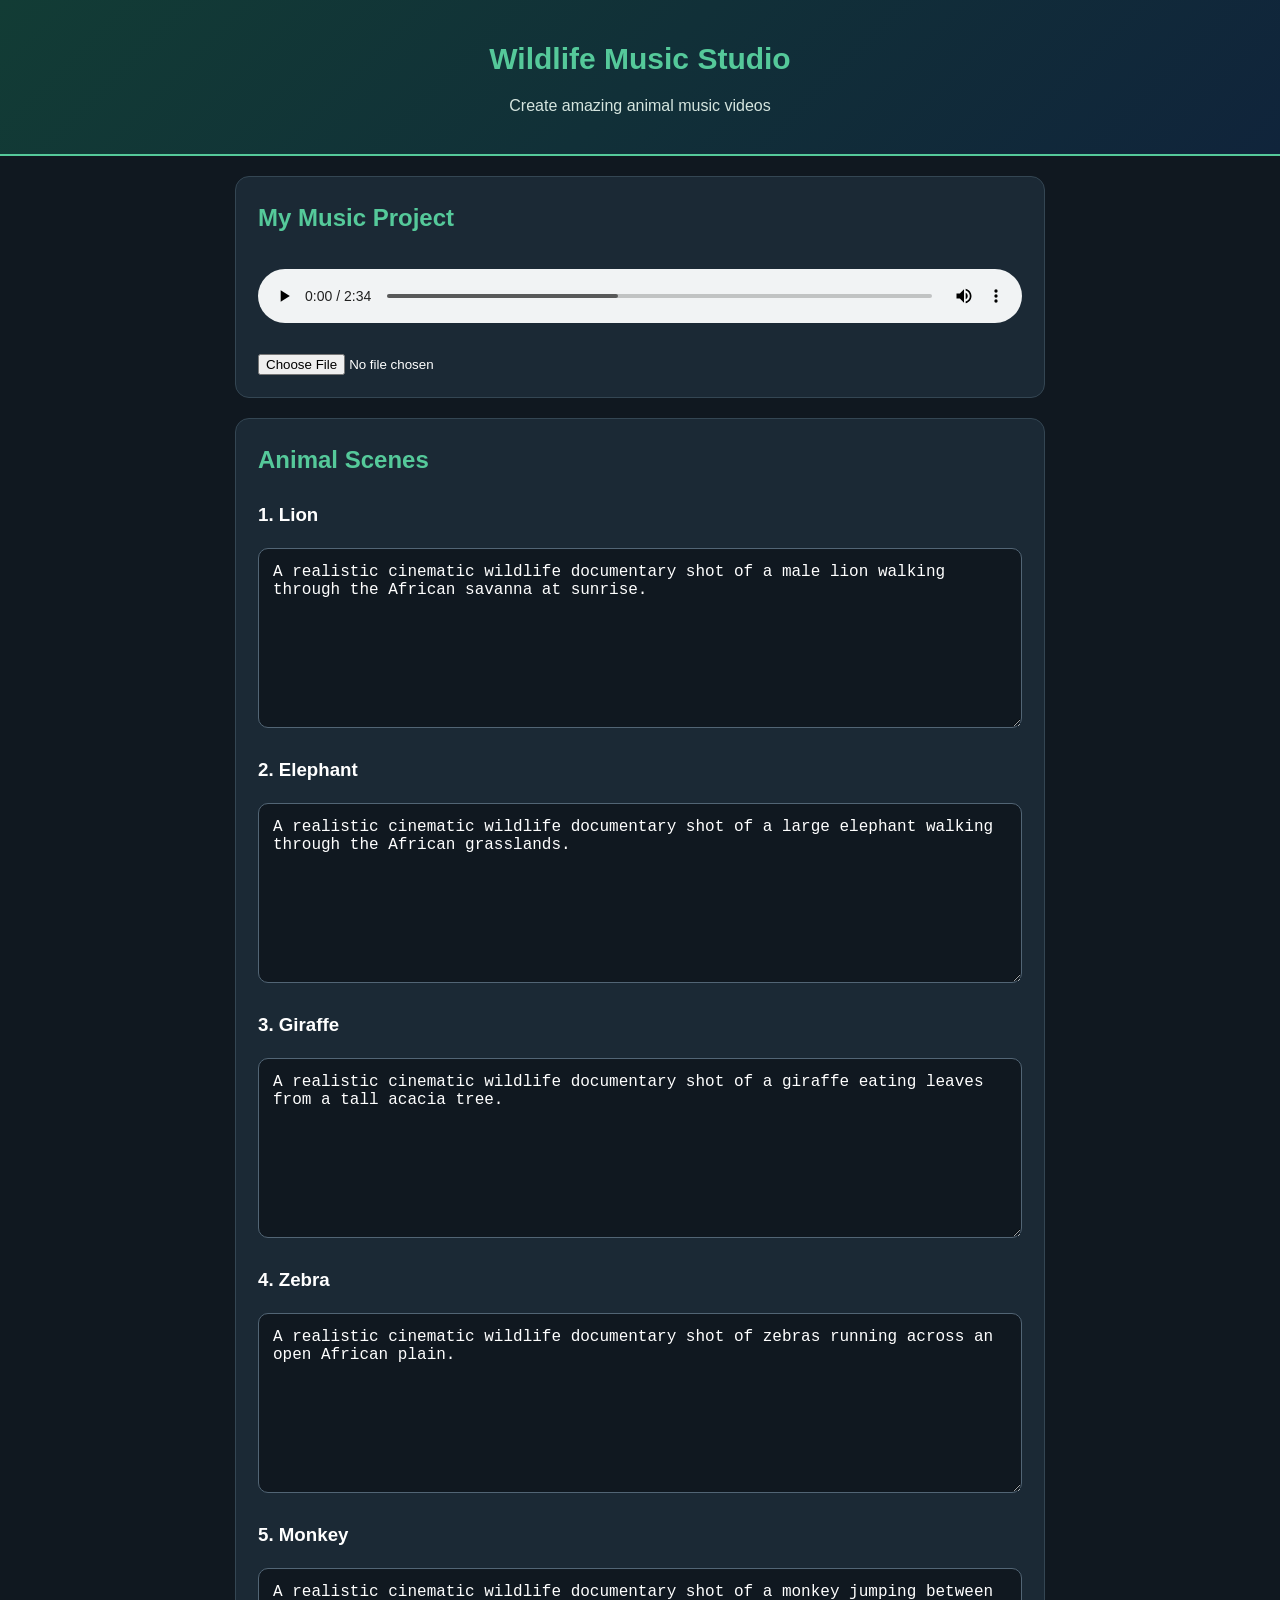
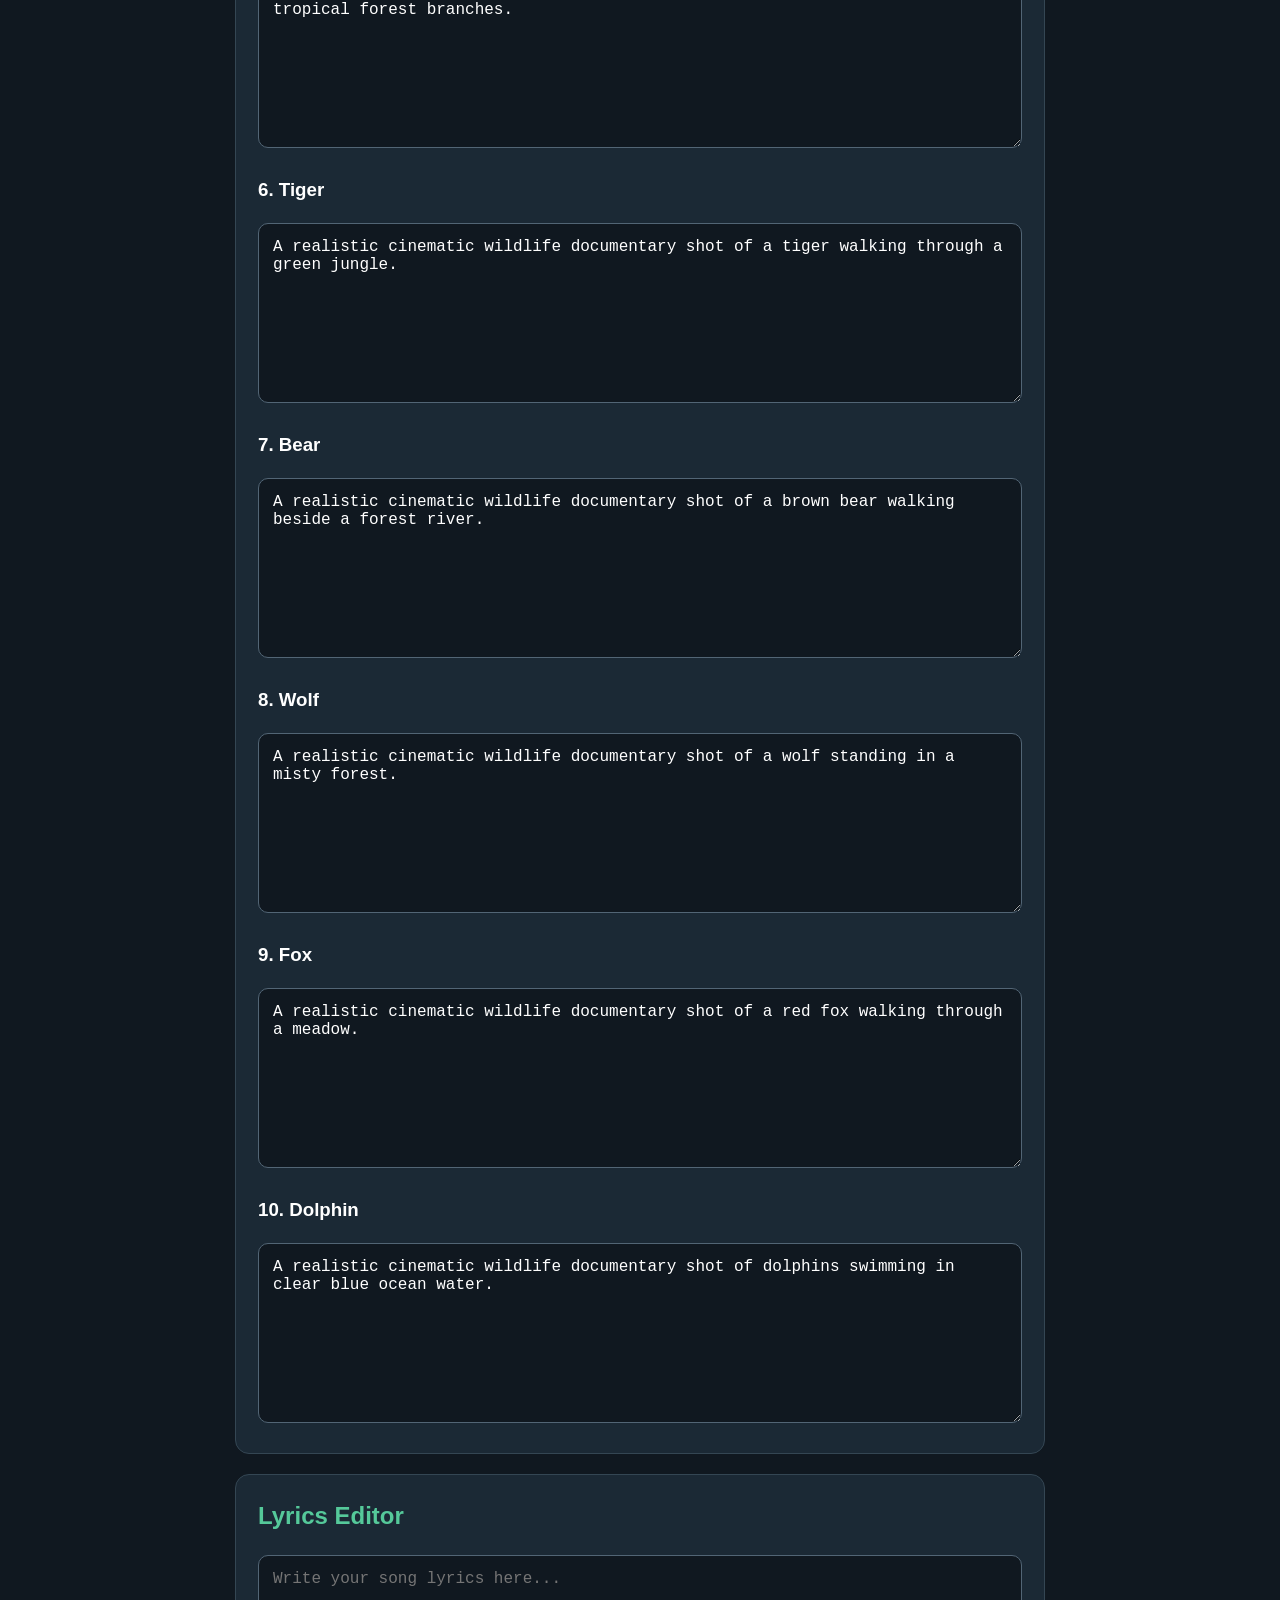
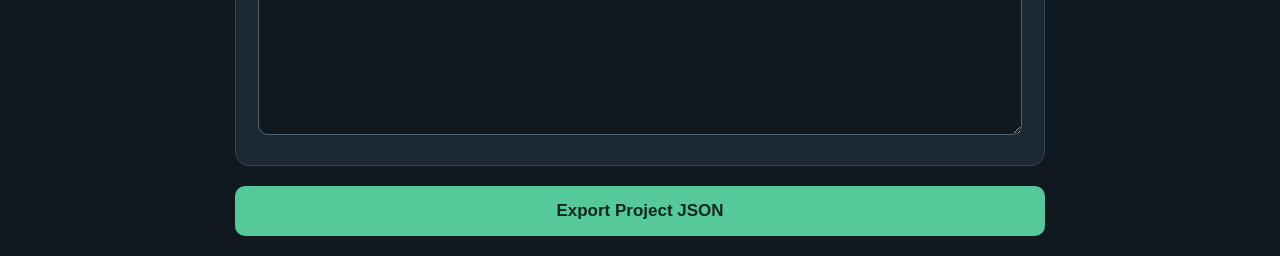
<file: index.html>
<!DOCTYPE html>
<html lang="en">
<head>
  <meta charset="UTF-8">
  <meta name="viewport" content="width=device-width, initial-scale=1.0">
  <meta http-equiv="refresh" content="0; url=public/">
  <title>Wildlife Music Studio</title>
</head>
<body>
  <p>Opening Wildlife Music Studio...</p>
  <script>
    window.location.replace("public/");
  </script>
</body>
</html>
</file>
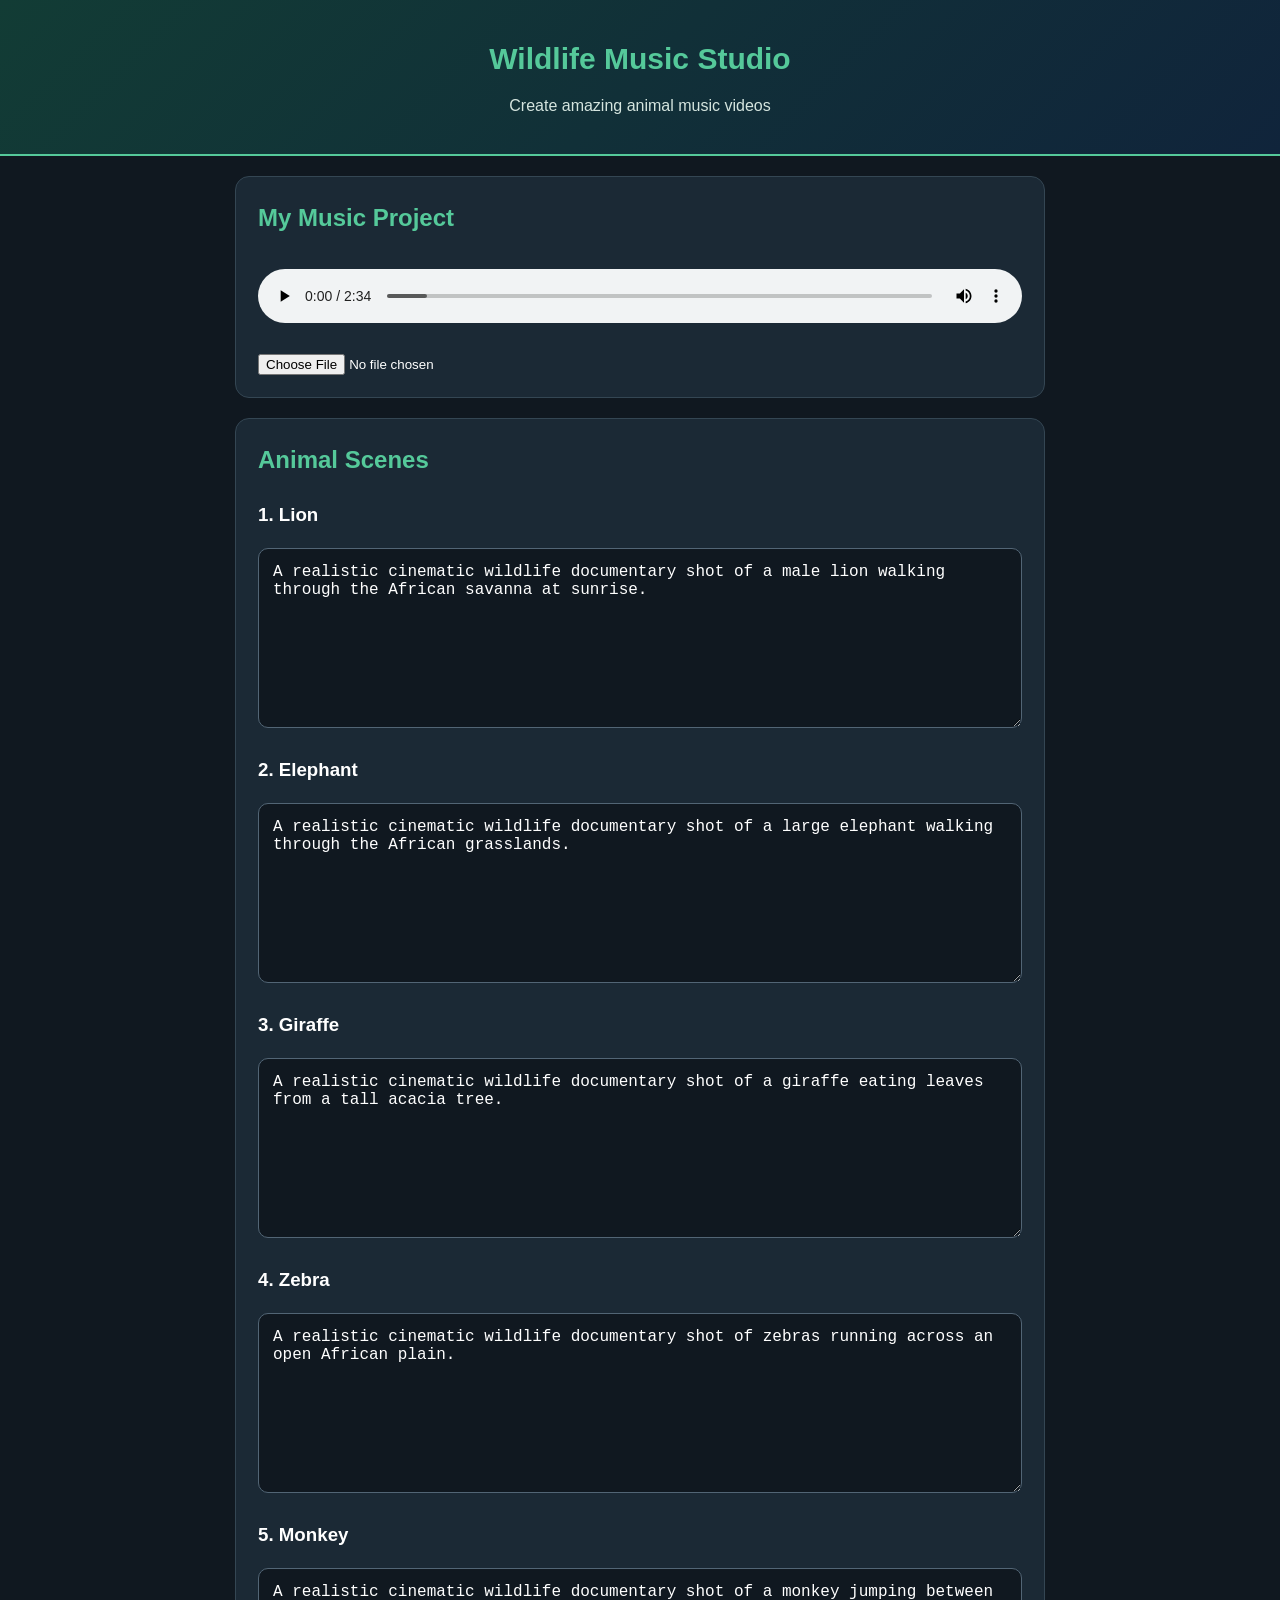
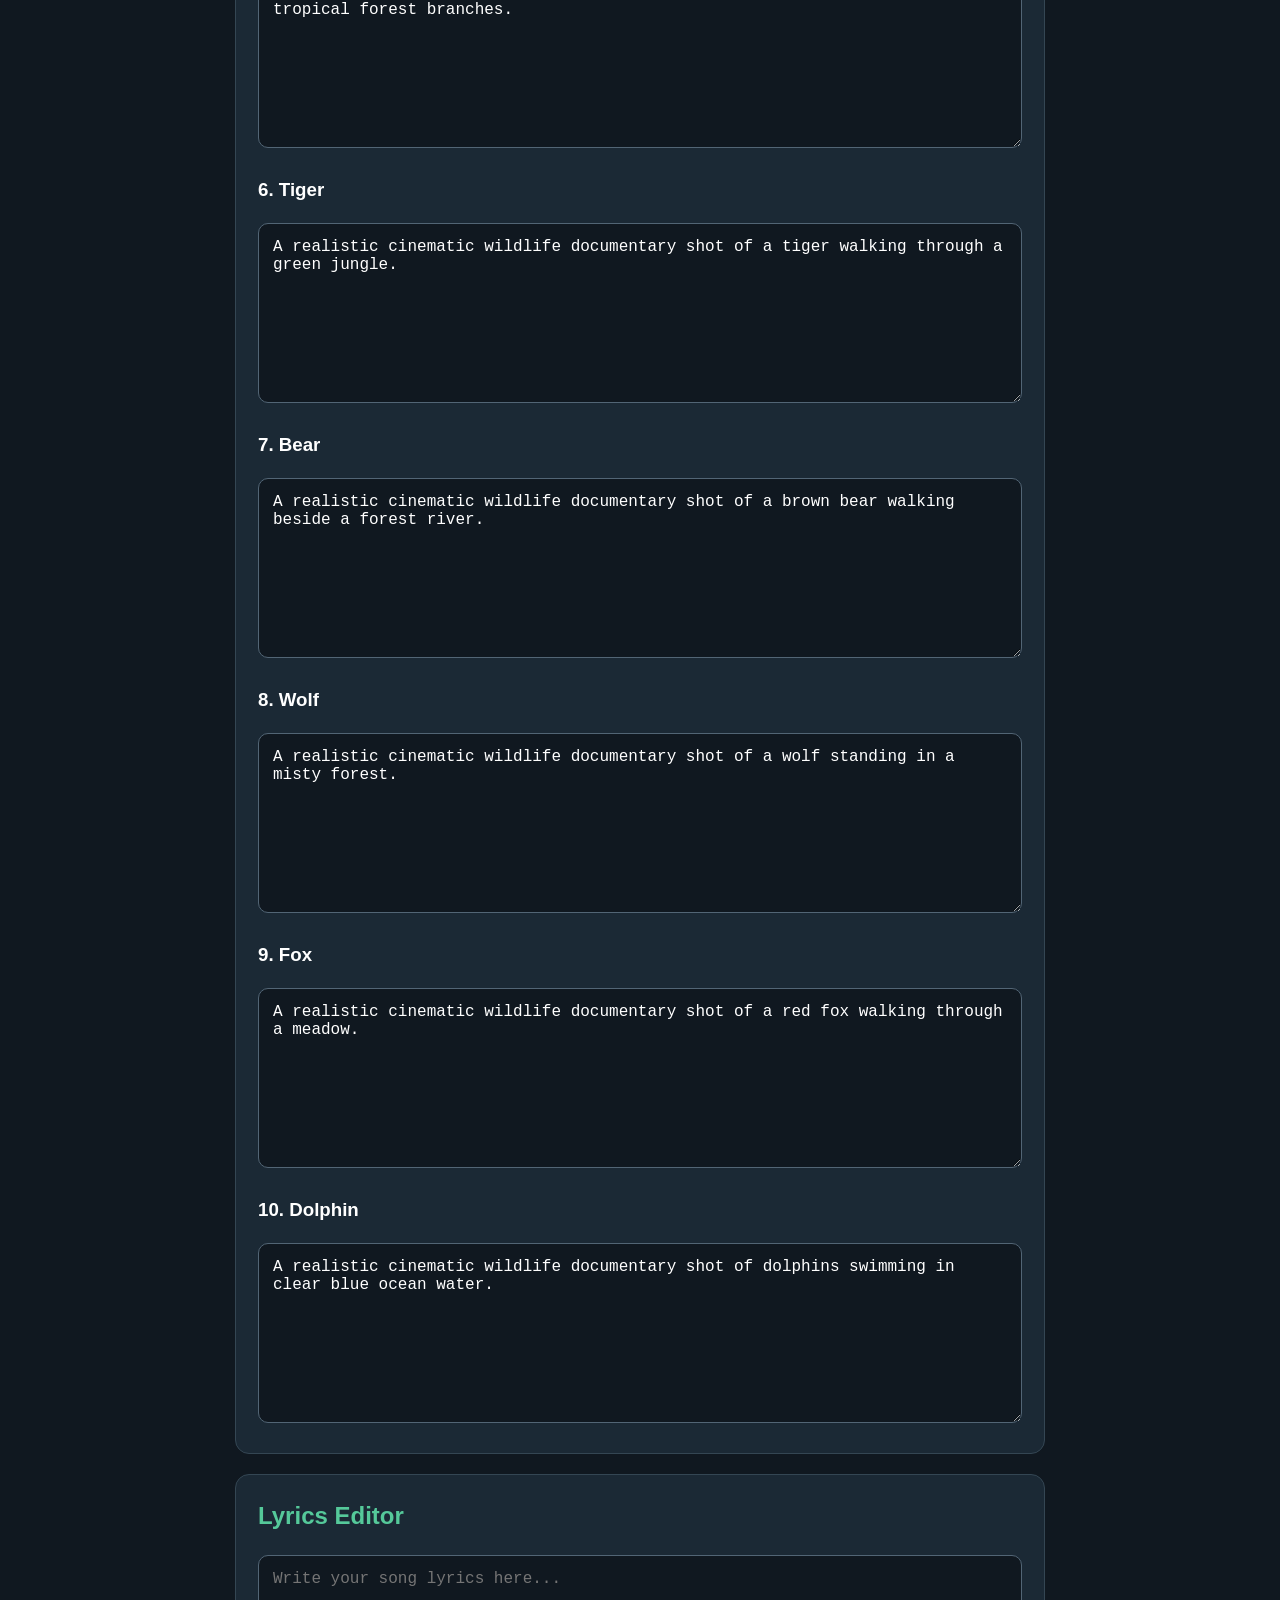
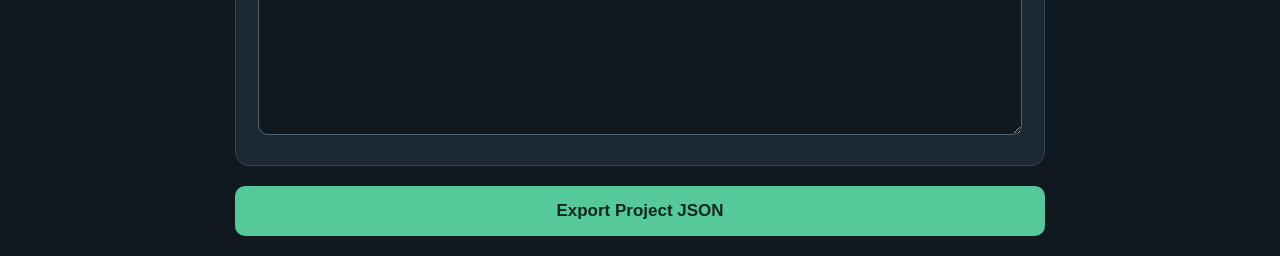
<file: public/index.html>
<!DOCTYPE html>
<html lang="en">
<head>
  <meta charset="UTF-8">
  <meta name="viewport" content="width=device-width, initial-scale=1.0">
  <title>Wildlife Music Studio</title>
  <link rel="stylesheet" href="styles.css">
</head>
<body>
  <header>
    <h1>Wildlife Music Studio</h1>
    <p>Create amazing animal music videos</p>
  </header>

  <main>
    <section>
      <h2>My Music Project</h2>
      <audio id="audioPlayer" controls></audio>
      <input type="file" id="audioUpload" accept="audio/*">
    </section>

    <section>
      <h2>Animal Scenes</h2>
      <div id="scenes"></div>
    </section>

    <section>
      <h2>Lyrics Editor</h2>
      <textarea id="lyrics" placeholder="Write your song lyrics here..."></textarea>
    </section>

    <button id="exportButton">Export Project JSON</button>
  </main>

  <script src="app.js"></script>
</body>
</html>
</file>
<file: public/styles.css>
* {
  box-sizing: border-box;
}

body {
  margin: 0;
  padding: 0;
  font-family: Arial, sans-serif;
  background: #101820;
  color: #ffffff;
  line-height: 1.6;
}

header {
  text-align: center;
  padding: 35px 15px;
  background: linear-gradient(135deg, #123c35, #10243b);
  border-bottom: 2px solid #55c99a;
}

header h1 {
  color: #55c99a;
  margin: 0 0 10px;
  font-size: 30px;
}

header p {
  margin: 0;
  color: #d5e5df;
}

main {
  width: 100%;
  max-width: 850px;
  margin: auto;
  padding: 20px;
}

section {
  background: #1b2935;
  padding: 22px;
  margin-bottom: 20px;
  border-radius: 14px;
  border: 1px solid #344653;
}

h2 {
  color: #55c99a;
  margin-top: 0;
}

audio {
  width: 100%;
  margin: 12px 0;
}

input[type="file"] {
  display: block;
  width: 100%;
  margin-top: 12px;
  color: #ffffff;
}

textarea {
  width: 100%;
  min-height: 180px;
  padding: 14px;
  border-radius: 10px;
  border: 1px solid #526575;
  background: #101820;
  color: #ffffff;
  font-size: 16px;
  resize: vertical;
}

button {
  display: block;
  width: 100%;
  padding: 15px;
  border: none;
  border-radius: 10px;
  background: #55c99a;
  color: #102820;
  font-size: 17px;
  font-weight: bold;
  cursor: pointer;
}

button:hover {
  background: #70dfb0;
}

@media (max-width: 600px) {
  header h1 {
    font-size: 24px;
  }

  main {
    padding: 12px;
  }

  section {
    padding: 16px;
  }
}
</file>
